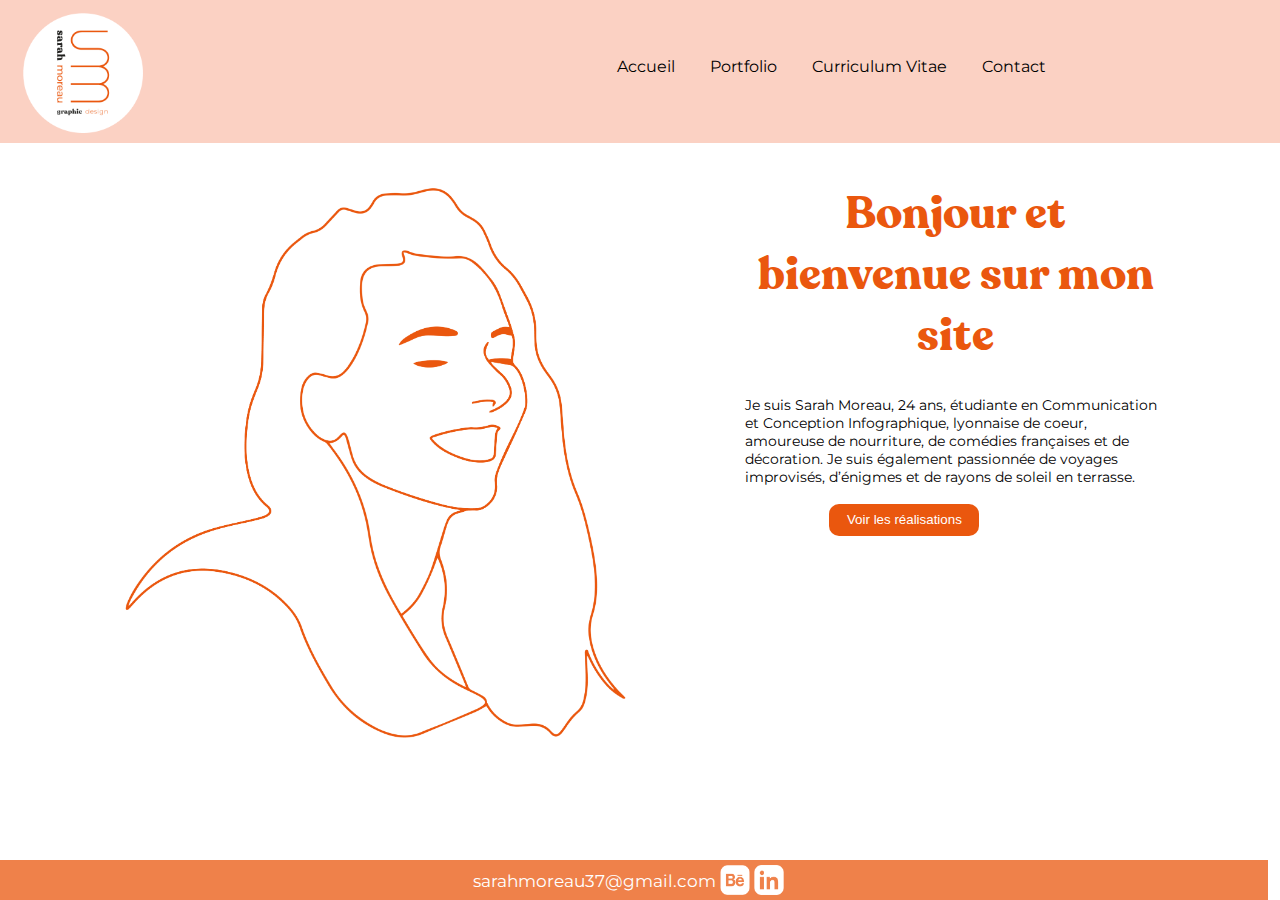
<file: index.html>
<!DOCTYPE html>
<html>
<head>
  <link href="https://fonts.googleapis.com/css?family=Montserrat&display=swap" rel="stylesheet"/>
  <link rel="stylesheet" type="text/css" href="style.css">
  <meta charset="utf-8">
</head>

<body>

  <div class="row">
    <div class="bandeau">

      <div class="col-2">
        <img class="logo" src="logo_header.png">
      </div>
    
      
      <div class="col-3"> <!--colonnes vides -->
        <p> </p>
      </div>
  
      <div class="col-7">
        <nav>  
          <ul class="menu">
            <li><a href="index.html">Accueil</a></li>
            <li><a href="portfolio_projets.html">Portfolio</a></li>
            <li><a href="portfolio_cv.html">Curriculum Vitae</a></li>
            <li><a href="portfolio_contact.html">Contact</a></li>
          </ul>
         </nav>
      </div>
    </div>
  </div>

  <div class="row">
  
    <div class="col-1"> <!--colonne vide -->
      <p> </p>
    </div>

    <div class="col-5">
      <img id="imgDessin" src="illustration_sarah.png">
    </div>
      
    <div class="col-1"> <!--colonne vide -->
      <p> </p>
    </div>

    <div class="col-4">
      <h1>Bonjour et bienvenue sur mon site</h1>
      <div>Je suis Sarah Moreau, 24 ans, étudiante en Communication et Conception Infographique, lyonnaise de coeur, amoureuse de nourriture, de comédies françaises et de décoration. Je suis également passionnée de voyages improvisés, d’énigmes et de rayons de soleil en terrasse.</div>
       </br>  
       <button type="button" style=" border-style: none; margin-left: 20%; margin-right: auto;"><a href="portfolio_projets.html" class="bouton" style="color: white; display: inline-block;text-decoration: none; text-align: center;">Voir les réalisations</button>
    </div>

    <div class="col-1"> <!--colonne vide -->
      <p> </p>
    </div>
</a>
</button>
</div>
</div>



  <footer><!--Pied de page-->
    <div class="piedPage">
      <a href="mailto:sarahmoreau37@gmail.com" style="color: white; font-size: 1.2em">sarahmoreau37@gmail.com
      </a>
      <a href="https://www.behance.net/sarahmoreau1">
        <img class="logoFooter" src="images/behance.png">
      </a>
      <a href="https://www.linkedin.com/in/sarah-moreau37">
        <img class="logoFooter" src="images/linkedin.png">
      </a>
    </div>
  </footer>

</body>
</html>
</file>
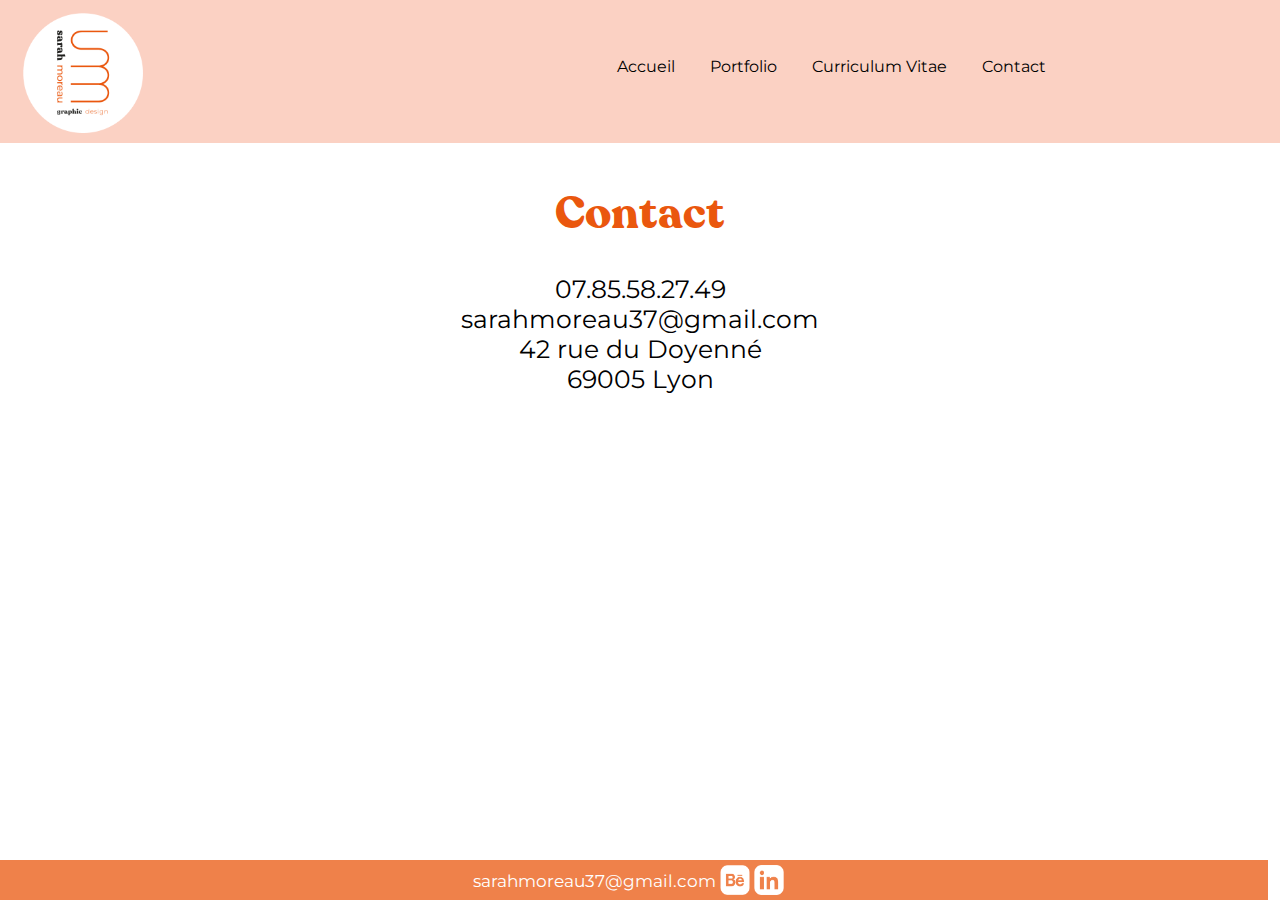
<file: portfolio_contact.html>
<!DOCTYPE html>
<html>
<head>
  <link href="https://fonts.googleapis.com/css?family=Montserrat&display=swap" rel="stylesheet"/>
  <link rel="stylesheet" type="text/css" href="style.css">
  <meta charset="utf-8">
</head>

<body>

  <div class="row">

    <div class="bandeau">

      <div class="col-2">
        <img class="logo" src="logo_header.png">
      </div>
      
      <div class="col-3"> <!--colonnes vides -->
        <p> </p>
      </div>

      <div class="col-7">
       <nav>  
        <ul class="menu">
          <li><a href="index.html">Accueil</a></li>
          <li><a href="portfolio_projets.html">Portfolio</a></li>
          <li><a href="portfolio_cv.html">Curriculum Vitae</a></li>
          <li><a href="portfolio_contact.html">Contact</a></li>
        </ul>
       </nav>
     </div>
    </div>
  </div>

  <h1>Contact</h1>

  <div id="coordonnees">
    <div>07.85.58.27.49</div>
    <a href="mailto:sarahmoreau37@gmail.com" style="color: black;">sarahmoreau37@gmail.com
      </a>
    <div>42 rue du Doyenné</div>
    <div>69005 Lyon</div>
 
    <iframe src="https://www.google.com/maps/embed?pb=!1m18!1m12!1m3!1d1391.8265396785462!2d4.822402177994083!3d45.758100503134976!2m3!1f0!2f0!3f0!3m2!1i1024!2i768!4f13.1!3m3!1m2!1s0x47f4ebac5dfb6e69%3A0xa74c0b38044b184e!2s42%20Rue%20du%20Doyenn%C3%A9%2C%2069005%20Lyon!5e0!3m2!1sfr!2sfr!4v1647357319349!5m2!1sfr!2sfr" width="400" height="300" style="border:0; align-items: center; margin-bottom: 100px; margin-top: 50px;" allowfullscreen="" loading="lazy"></iframe>
  </div>

<footer><!--Pied de page-->
    <div class="piedPage">
      <a href="mailto:sarahmoreau37@gmail.com" style="color: white; font-size: 1.2em">sarahmoreau37@gmail.com
      </a>
      <a href="https://www.behance.net/sarahmoreau1">
        <img class="logoFooter" src="images/behance.png">
      </a>
      <a href="https://www.linkedin.com/in/sarah-moreau37">
        <img class="logoFooter" src="images/linkedin.png">
      </a>
    </div>
  </footer>

</body>
</html>
</file>
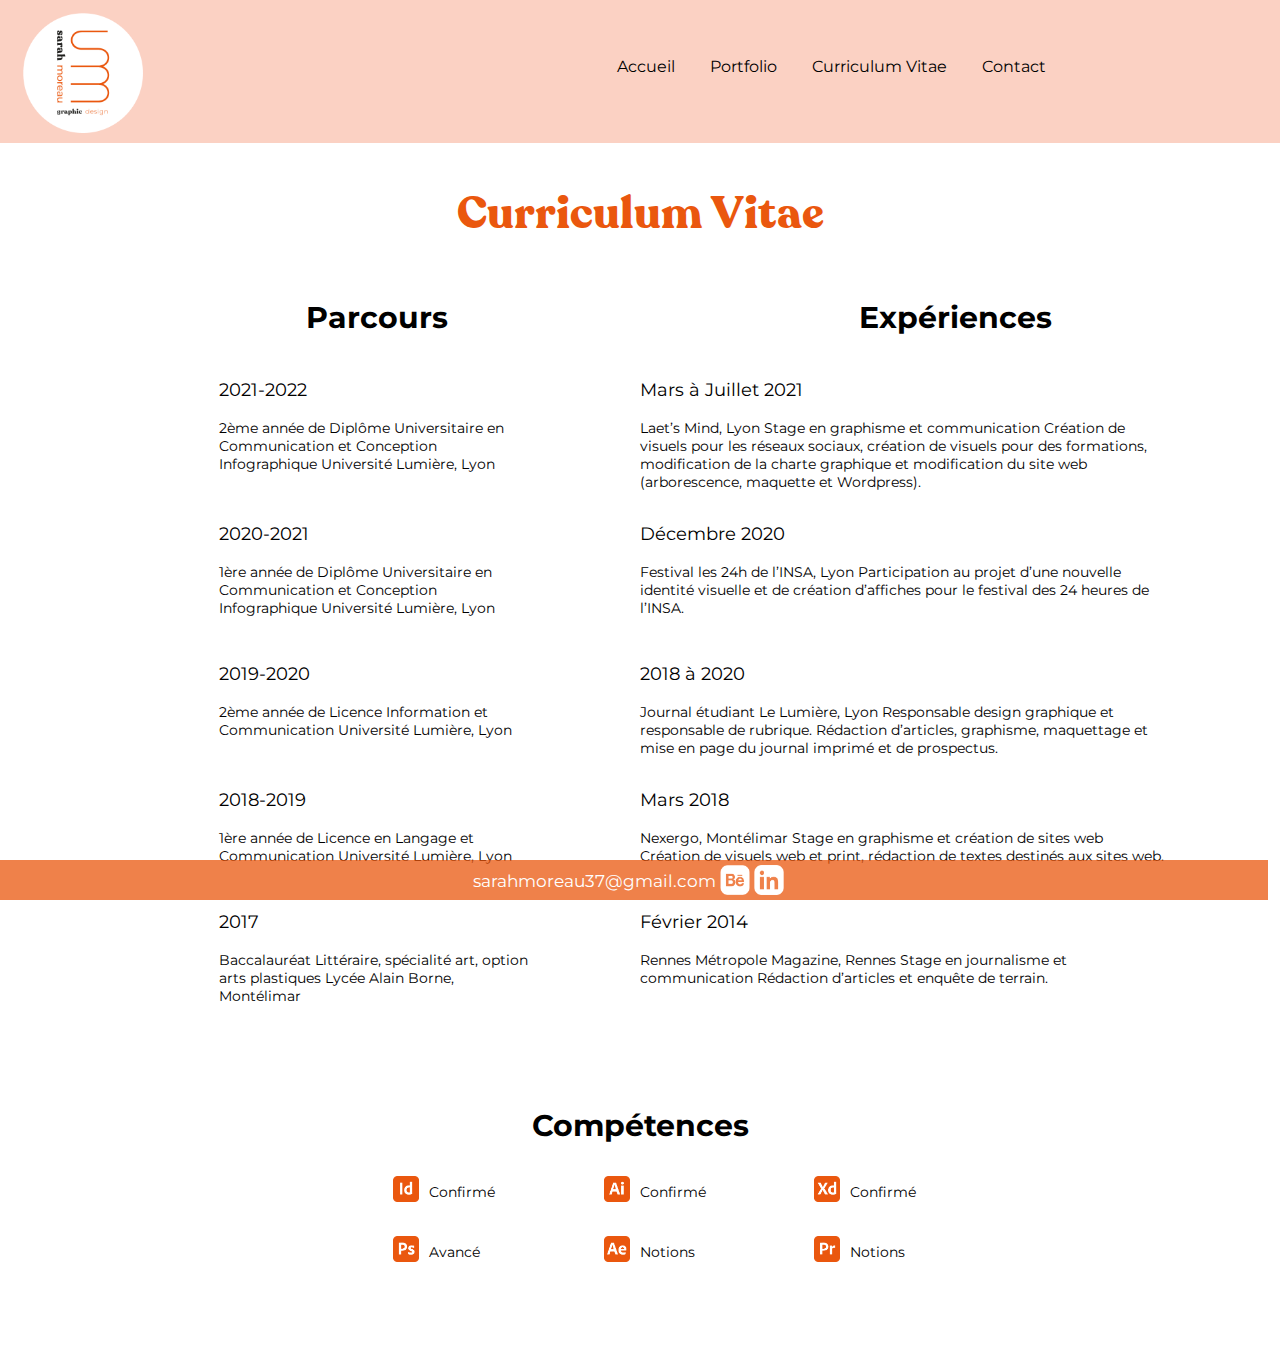
<file: portfolio_cv.html>
<!DOCTYPE html>
<html>
<head>
  <link href="https://fonts.googleapis.com/css?family=Montserrat&display=swap" rel="stylesheet"/>
  <link rel="stylesheet" type="text/css" href="style.css">
  <meta charset="utf-8">
</head>

<body>

  <div class="row">
    <div class="bandeau">

      <div class="col-2">
        <img class="logo" src="logo_header.png">
      </div>
    
      
      <div class="col-3"> <!--colonnes vides -->
        <p> </p>
      </div>
  
      <div class="col-7">
        <nav>  
          <ul class="menu">
            <li><a href="index.html">Accueil</a></li>
            <li><a href="portfolio_projets.html">Portfolio</a></li>
            <li><a href="portfolio_cv.html">Curriculum Vitae</a></li>
            <li><a href="portfolio_contact.html">Contact</a></li>
          </ul>
         </nav>
      </div>
    </div>
  </div>

    <h1>
      Curriculum Vitae
    </h1>
    
  <div class="row">
    <div class="col-2"> <!--colonne vide -->
       <p> </p>
    </div>

    <div class="col-3">
      <h2>
        Parcours
      </h2>
    </div>
    
    <div class="col-1"> <!--colonne vide -->
      <p> </p>
    </div>

    <div class="col-6">
      <h2>
        Expériences
      </h2>
    </div>

  </div>


<!--////////-->

              
  <div class="row">
    <div class="col-2"> <!--colonne vide -->
      <p> </p>
    </div>

    <div class="col-3">
      <p class="cvAnnee">2021-2022</p>
      <p>2ème année de Diplôme Universitaire en Communication et Conception Infographique
  Université Lumière, Lyon</p>
    </div>
    
    <div class="col-1"> <!--colonne vide -->
      <p> </p>
    </div>

    <div class="col-5">
      <p class="cvAnnee">Mars à Juillet 2021</p>
      <p>Laet’s Mind, Lyon
  Stage en graphisme et communication
  Création de visuels pour les réseaux sociaux, création de visuels pour des formations, modification de la charte graphique et modification du site web 
  (arborescence, maquette et Wordpress).</p>
    </div>

    <div class="col-1"> <!--colonne vide -->
      <p> </p>
    </div>
  </div>

<!--///////-->

  <div class="row">

    <div class="col-2"> <!--colonne vide -->
      <p> </p>
    </div>

    <div class="col-3">
      <p class="cvAnnee">2020-2021</p>
      <p>1ère année de Diplôme Universitaire en Communication et Conception Infographique
  Université Lumière, Lyon</p>
    </div>

    <div class="col-1"> <!--colonne vide -->
      <p> </p>
    </div>

    <div class="col-5">
      <p class="cvAnnee">Décembre 2020</p>
      <p>Festival les 24h de l’INSA, Lyon
  Participation au projet d’une nouvelle identité visuelle et de création d’affiches pour le festival des 24 heures de l’INSA.</p>
    </div>

    <div class="col-12"> <!--colonne vide -->
      <p> </p>
    </div>
  
  </div>


<!--////////-->
 
  <div class="row">

    <div class="col-2"> <!--colonne vide -->
      <p> </p>
    </div>

    <div class="col-3">
      <p class="cvAnnee">2019-2020</p>
      <p>2ème année de Licence Information et Communication
Université Lumière, Lyon</p>
    </div>

    <div class="col-1"> <!--colonne vide -->
      <p> </p>
    </div>

    <div class="col-5">
      <p class="cvAnnee">2018 à 2020</p>
      <p>Journal étudiant Le Lumière, Lyon
Responsable design graphique et responsable de rubrique.
Rédaction d’articles, graphisme, maquettage et mise en page du journal imprimé et de prospectus.</p>
    </div>

    <div class="col-1"> <!--colonne vide -->
      <p> </p>
    </div>
  </div>

<!--//////////-->


  <div class="row">

    <div class="col-2"> <!--colonne vide -->
      <p> </p>
    </div>

    <div class="col-3">
      <p class="cvAnnee">2018-2019</p>
      <p>1ère année de Licence en Langage et Communication
  Université Lumière, Lyon</p>
    </div>

    <div class="col-1"> <!--colonne vide -->
      <p> </p>
    </div>

    <div class="col-5">
      <p class="cvAnnee">Mars 2018</p>
      <p>Nexergo, Montélimar
  Stage en graphisme et création de sites web
  Création de visuels web et print, rédaction de textes destinés aux sites web.</p>
    </div>

    <div class="col-12"> <!--colonne vide -->
      <p> </p>
    </div>
  </div>


<!-- -->

  <div class="row">

    <div class="col-2"> <!--colonne vide -->
      <p> </p>
    </div>

    <div class="col-3">
      <p class="cvAnnee">2017</p>
      <p>Baccalauréat Littéraire, spécialité art, option arts plastiques
Lycée Alain Borne, Montélimar</p>
    </div>

    <div class="col-1"> <!--colonne vide -->
      <p> </p>
    </div>

    <div class="col-5">
      <p class="cvAnnee">Février 2014</p>
      <p class="rmm">Rennes Métropole Magazine, Rennes
          Stage en journalisme et communication
          Rédaction d’articles et enquête de terrain.</p>
    </div>


    <div class="col-1"> <!--colonne vide -->
        <p> </p>
    </div>
  </div>


<h2>Compétences</h2>

  <div class="row">

    <div class="competences">

      <div class="col-3"> <!--colonne vide -->
        <p> </p>
      </div>

      <div class="col-1">
        <img class="logoAdobe" src="images/indesign.png">
      </div>

      <div class="col-1"> <!--colonne vide -->
        <p>Confirmé</p>
      </div>


      <div class="col-1">
        <img class="logoAdobe" src="images/illustrator.png">
      </div>

      <div class="col-1"> <!--colonne vide -->
        <p>Confirmé</p>
      </div>
     
      <div class="col-1">
        <img class="logoAdobe" src="images/xd.png">
      </div>

      <div class="col-1"> <!--colonne vide -->
        <p>Confirmé</p>
      </div>

      <div class="col-12"> <!--colonne vide -->
        <p> </p>
      </div>

      <div class="col-3"> <!--colonne vide -->
        <p> </p>
      </div>

      <div class="col-1">
        <img class="logoAdobe" src="images/photoshop.png">
      </div>

      <div class="col-1"> <!--colonne vide -->
        <p>Avancé</p>
      </div>

      <div class="col-1">
        <img class="logoAdobe" src="images/aftereffect.png">
      </div>

      <div class="col-1"> <!--colonne vide -->
        <p>Notions</p>
      </div>
     
      <div class="col-1">
        <img class="logoAdobe" src="images/premiere.png">
      </div>

      <div class="col-1"> <!--colonne vide -->
        <p>Notions</p>
      </div>

      <div class="col-3"> <!--colonne vide -->
        <p> </p>
      </div>

    </div>
  </div>

  <footer><!--Pied de page-->
    <div class="piedPage">
      <a href="mailto:sarahmoreau37@gmail.com" style="color: white; font-size: 1.2em">sarahmoreau37@gmail.com
      </a>
      <a href="https://www.behance.net/sarahmoreau1">
        <img class="logoFooter" src="images/behance.png">
      </a>
      <a href="https://www.linkedin.com/in/sarah-moreau37">
        <img class="logoFooter" src="images/linkedin.png">
      </a>
    </div>
  </footer>

</body>
</html>
</file>
<file: style.css>
body {
  font-size: 14px;
  font-family: Montserrat;
}

[class*="col-"] { /*déclaration des colonnes*/
  float: left;
}

.col-1 {width: 8.33%;} 
.col-2 {width: 16.66%;} 
.col-3 {width: 25%;} 
.col-4 {width: 33.33%;} 
.col-5 {width: 41.66%;} 
.col-6 {width: 50%;} 
.col-7 {width: 58.33%;} 
.col-8 {width: 66.66%;} 
.col-9 {width: 75%;} 
.col-10 {width: 83.33%;} 
.col-11 {width: 91.66%;} 
.col-12 {width: 100%;}

@font-face{
  font-family: "Recoleta bold";
  src:url("Recoleta-Bold.ttf");
}

.bandeau {
  width: 110%;
  height: 145px;
  background: rgba(251,209,195,1);
  opacity: 1;
  position: relative;
  top: -10px;
  left: -10px;
  overflow: hidden;
}

.logo{
  width: 120px;
  padding-top: 15px;
  padding-bottom: 25px;
  padding-left: 25px;
}


.menuAccueil {
  width: 87px;
  color: rgba(0,0,0,1);
  position: absolute;
  top: 60px;
  left: 615px;
  font-family: Montserrat;
  font-size: 24px;
  opacity: 1;
  text-align: left;
}
.menuPortfolio {
  width: 102px;
  color: rgba(0,0,0,1);
  position: absolute;
  top: 59px;
  left: 771px;
  font-family: Montserrat;
  font-size: 24px;
  opacity: 1;
  text-align: left;
}
.menuCV {
  width: 221px;
  color: rgba(0,0,0,1);
  position: absolute;
  top: 60px;
  left: 952px;
  font-family: Montserrat;
  font-size: 26px;
  opacity: 1;
  text-align: left;
}
.menuContact {
  width: 95px;
  color: rgba(0,0,0,1);
  position: absolute;
  top: 60px;
  left: 1223px;
  font-family: Montserrat;
  font-size: 24px;
  opacity: 1;
  text-align: left;
}
h1 {
  text-align: center;
  color: rgb(234,87,14);
  position: relative;
  font-family: Recoleta bold;
  font-size: 45px;
}

h2 {
  position: relative;
  color: black;
  font-family: Montserrat;
  font-size: 30px;
  text-align: center;
}

h3{
  text-align: center;
  position: relative;
  color: rgb(234,87,14);
  font-family: Montserrat;
  font-size: 25px;

}

h4{
  margin-top: 80px;
  text-align: center;
  position: relative;
  color: black;
  font-family: Montserrat;
  font-size: 20px;
  border-top: 1px solid black;
  border-bottom: 1px solid black;
  margin-left: 45%;
  margin-right: 45%;

}

nav ul{ /*menu de navigation*/
  list-style-type: none;
  display: flex;
  padding-top: 45px;

}

nav li{  /*éléments de la liste du menu*/

  margin-right: 35px;
  color: #0131B4;
  font-size: 16px;

}


a:link{  /*couleurs des liens*/
color: black;
text-decoration: none;

}
        
a:visited{ /*couleurs des liens visités*/
color: black;
}
        
a:hover{ /*couleur des liens au survol*/
color: rgb(234,87,14);
}

.cvAnnee{
  font-family: Montserrat;
  font-size: 18px;
}

.rmm{
  margin-bottom: 120px;
}


#coordonnees{
  font-size: 25px;
  text-align: center;
}

.bouton{
  border-style: none;
  display: block;
  line-height: 30px;
  text-align: center;
  color: white;
  text-decoration: none;
  
}

button{
  width: 150px;
  background-color: rgb(234,87,14);
  border-radius: 10px;
  align-items: center;
}

.sommaireProductions{
  text-align: center;
}

.image24h{
  width: 99%;
  padding-left: 5px;
  padding-right: 5px;
}

.image24hplan, .image24hprog, .image, .videoMonogramme, #imgDessin{
  width: 100%;
}

.videoAirbnb{
  width: 100%;
  height: 100%;
  margin-bottom: 120px;
}

.logoAdobe{
  width: 25%;
  float: right;
  padding-right: 10px;
  padding-top: 7px;
}

.competences{
  padding-bottom: 180px;
}

footer{ /*pied de page*/
  background-color: #EA570E;
  opacity: 0.75;
  color: white;
  padding-bottom: 15px;
  margin-left: -20px;
  position: fixed;
  bottom: 0px;
  width: 100%;
  height: 25px;
}

.logoFooter{
  width: 30px;
  height: 30px;
  margin-bottom: -8px;
  padding-top: 5px;
}

.piedPage{
  text-align: center;
}


@media screen and (max-width: 1200px){ /*adaptation du site aux écrans de moins de 1200px*/
  
  body{ /*corps du site*/
    font-size: 80%;
  }

  nav ul{ /*liste de menu de navigation*/
    flex-direction: row;
  }
  nav li{ /*éléments de la liste du menu*/
    padding left: 4px;
    font-size: 14px;
  }


  h1{ /*titres de niveau 1*/
    font-size: 35px;
  }
  h2{  /*titres de niveau 2*/
    font-size: 25px;
  }

}

@media screen and (max-width: 600px){/*adaptation du site aux écrans de moins de 600px*/

body{
  font-size: 75%;
}
  nav{ /*menu de navigation*/
    width:auto;
    text-align: left;
    padding-top: 10px;
    padding-right: 15px;
  }
  nav ul{ /*liste du menu*/
    flex-direction: column;
    padding-top: 8px;
  }
  nav li{ /*éléments de la liste du menu*/
    padding left: 4px;
    font-size: 12px;
  }

  h1{ /*titres de niveau 1*/
    font-size: 25px;
  }

  h2{/*titres de niveau 2*/
    font-size: 15px;
  }
</file>
